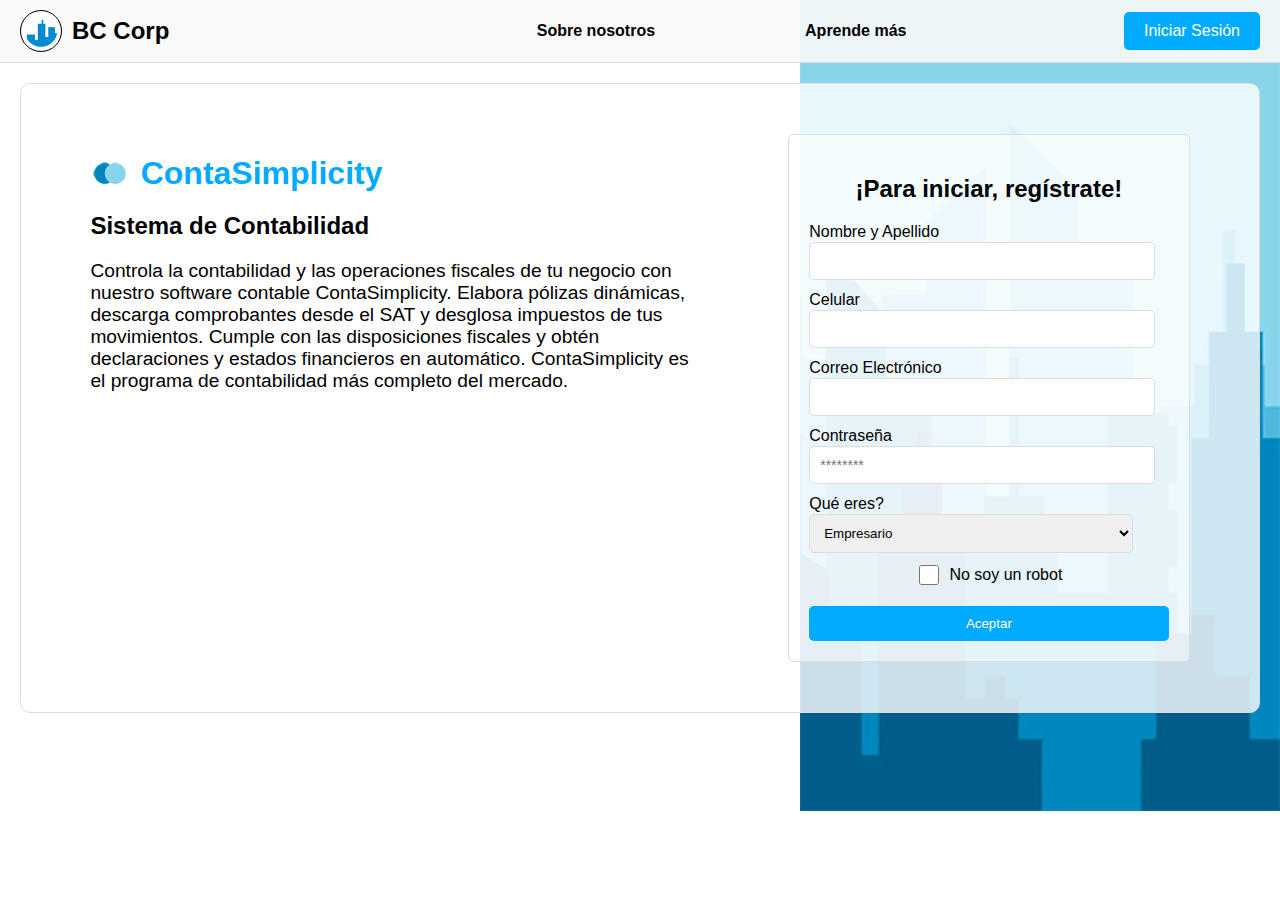
<file: index.html>
<!DOCTYPE html>
<html lang="es">
<head>
    <meta charset="UTF-8">
    <meta name="viewport" content="width=device-width, initial-scale=1.0">
    <meta name="copyright" content="BC Corp. Todos los los derechos reservados."> 
    <title>BC Corp</title>
    <link rel="stylesheet" href="css/register.css">
    <link rel="icon" href="assets/imagenes/favicon.png" type="image/png"> 
</head>
<body>
    <header>
        <div class="logo">
            <img src="assets/imagenes/logo.png" alt="BC Corp Logo">
            <h3>BC Corp</h3>
        </div>
        <nav>
            <ul>

                <li><a href="pages/soluciones.html">Sobre nosotros</a></li>
                <li><a href="pages/aprender.html">Aprende más</a></li>
            </ul>
        </nav>
        <div class="login">
            <li><a href="pages/login.html" class="button">Iniciar Sesión</a></li>
        </div>
    </header>
    <main>
        <section class="content">
            <div class="favicon">
                <img src="assets/imagenes/favicon.png" alt="favicon">
                <h1>ContaSimplicity</h1>
            </div>
            <br>
            <h2>Sistema de Contabilidad</h2>
            <p>
                Controla la contabilidad y las operaciones fiscales de tu negocio con nuestro software contable ContaSimplicity. 
                Elabora pólizas dinámicas, descarga comprobantes desde el SAT y desglosa impuestos de tus movimientos. 
                Cumple con las disposiciones fiscales y obtén declaraciones y estados financieros en automático. 
                ContaSimplicity es el programa de contabilidad más completo del mercado.
            </p>

        </section>
        <section class="seccion">
            <form id="formulario">
                <h2>¡Para iniciar, regístrate!</h2>
                <label for="nombre">Nombre y Apellido</label>
                <input type="text" id="nombre" name="nombre" required>
                <label for="celular">Celular</label>
                <input type="text" id="celular" name="celular" required>
                <label for="email">Correo Electrónico</label>
                <input type="email" id="email" name="email">
                <label for="contrasena">Contraseña</label>
                <input type="password" id="password" name="password" placeholder="********">
                <label for="tipo">Qué eres?</label>
                <select id="tipo" name="tipo">
                    <option value="empresario">Empresario</option>
                    <option value="contador">Contador</option>
                    <option value="estudiante">Estudiante</option>
                </select>
                <div class="recaptcha">
                    <input type="checkbox" id="recaptcha" name="recaptcha" value="on" required>
                    <label for="recaptcha">No soy un robot</label>
                </div>
                <button type="submit">Aceptar</button>
            </form>
        </section>
    </main>
</body>
<script src="js/register.js"></script>
</html>
</file>
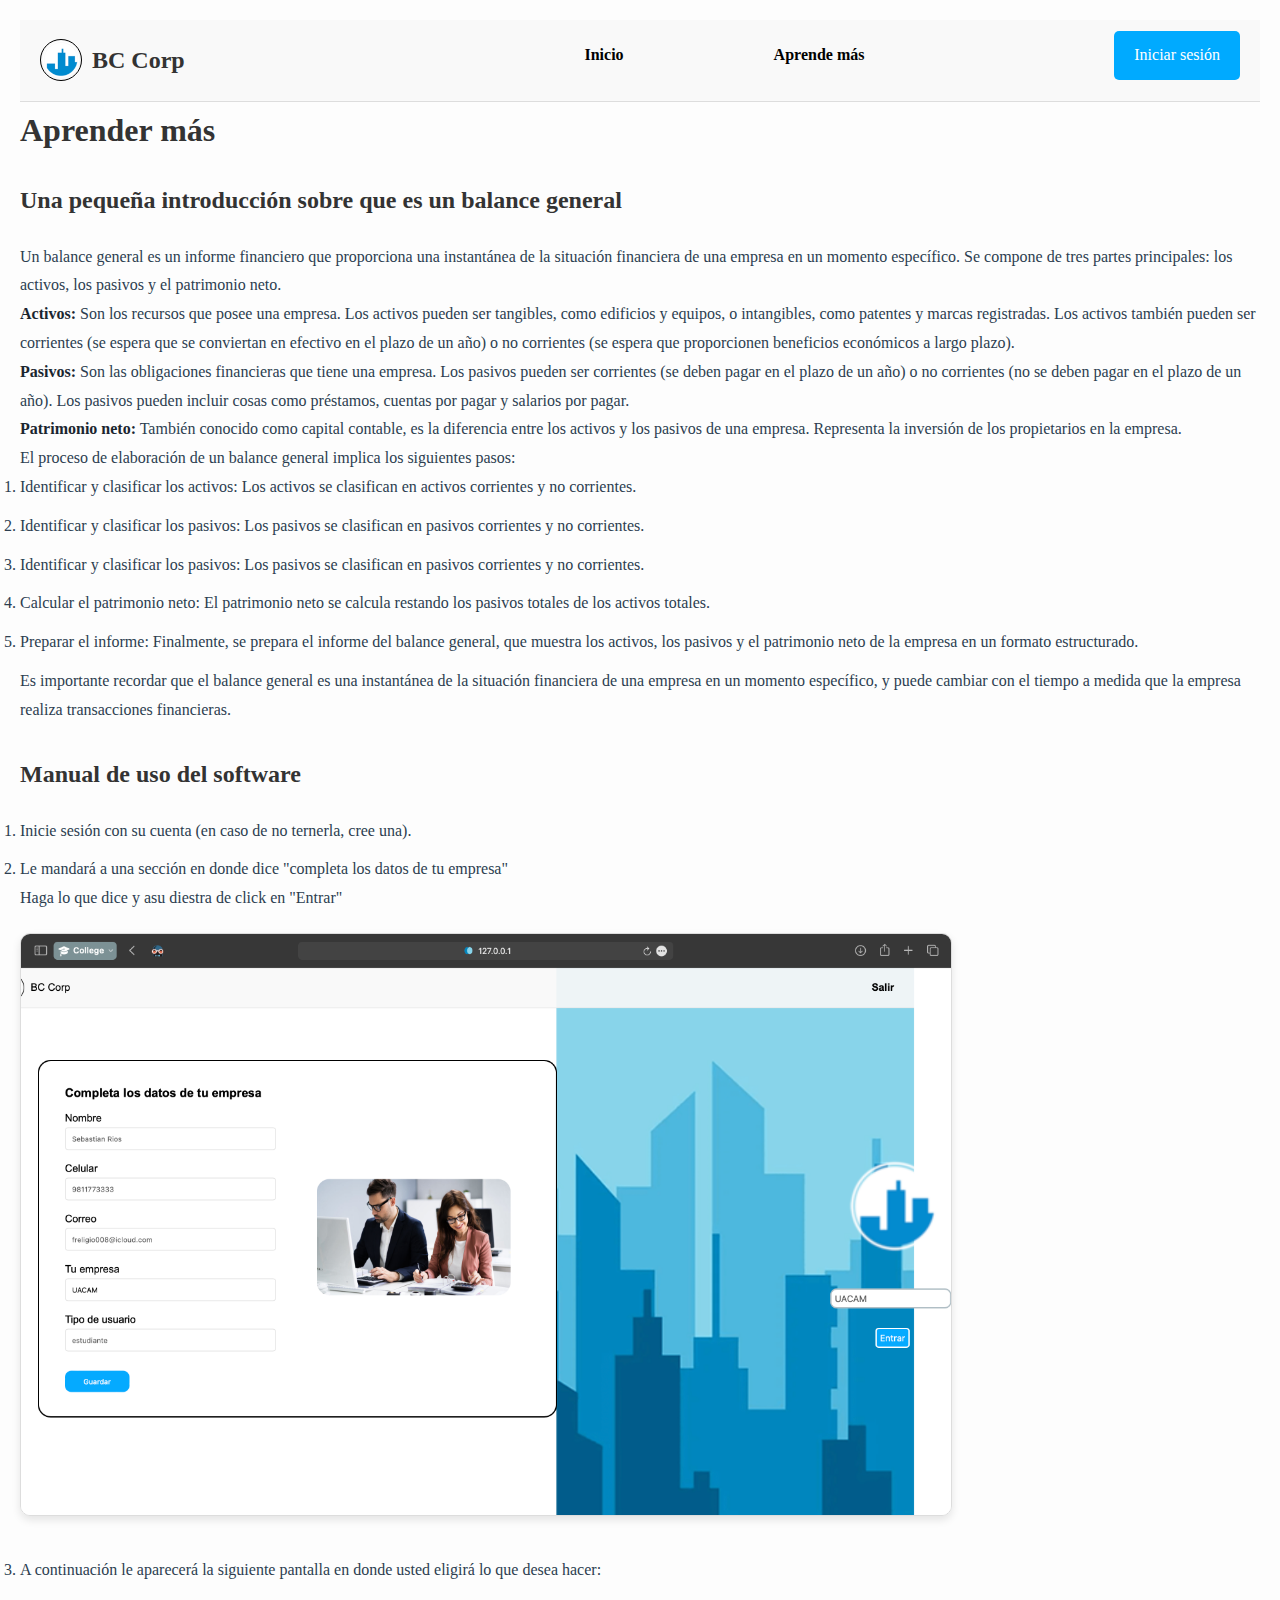
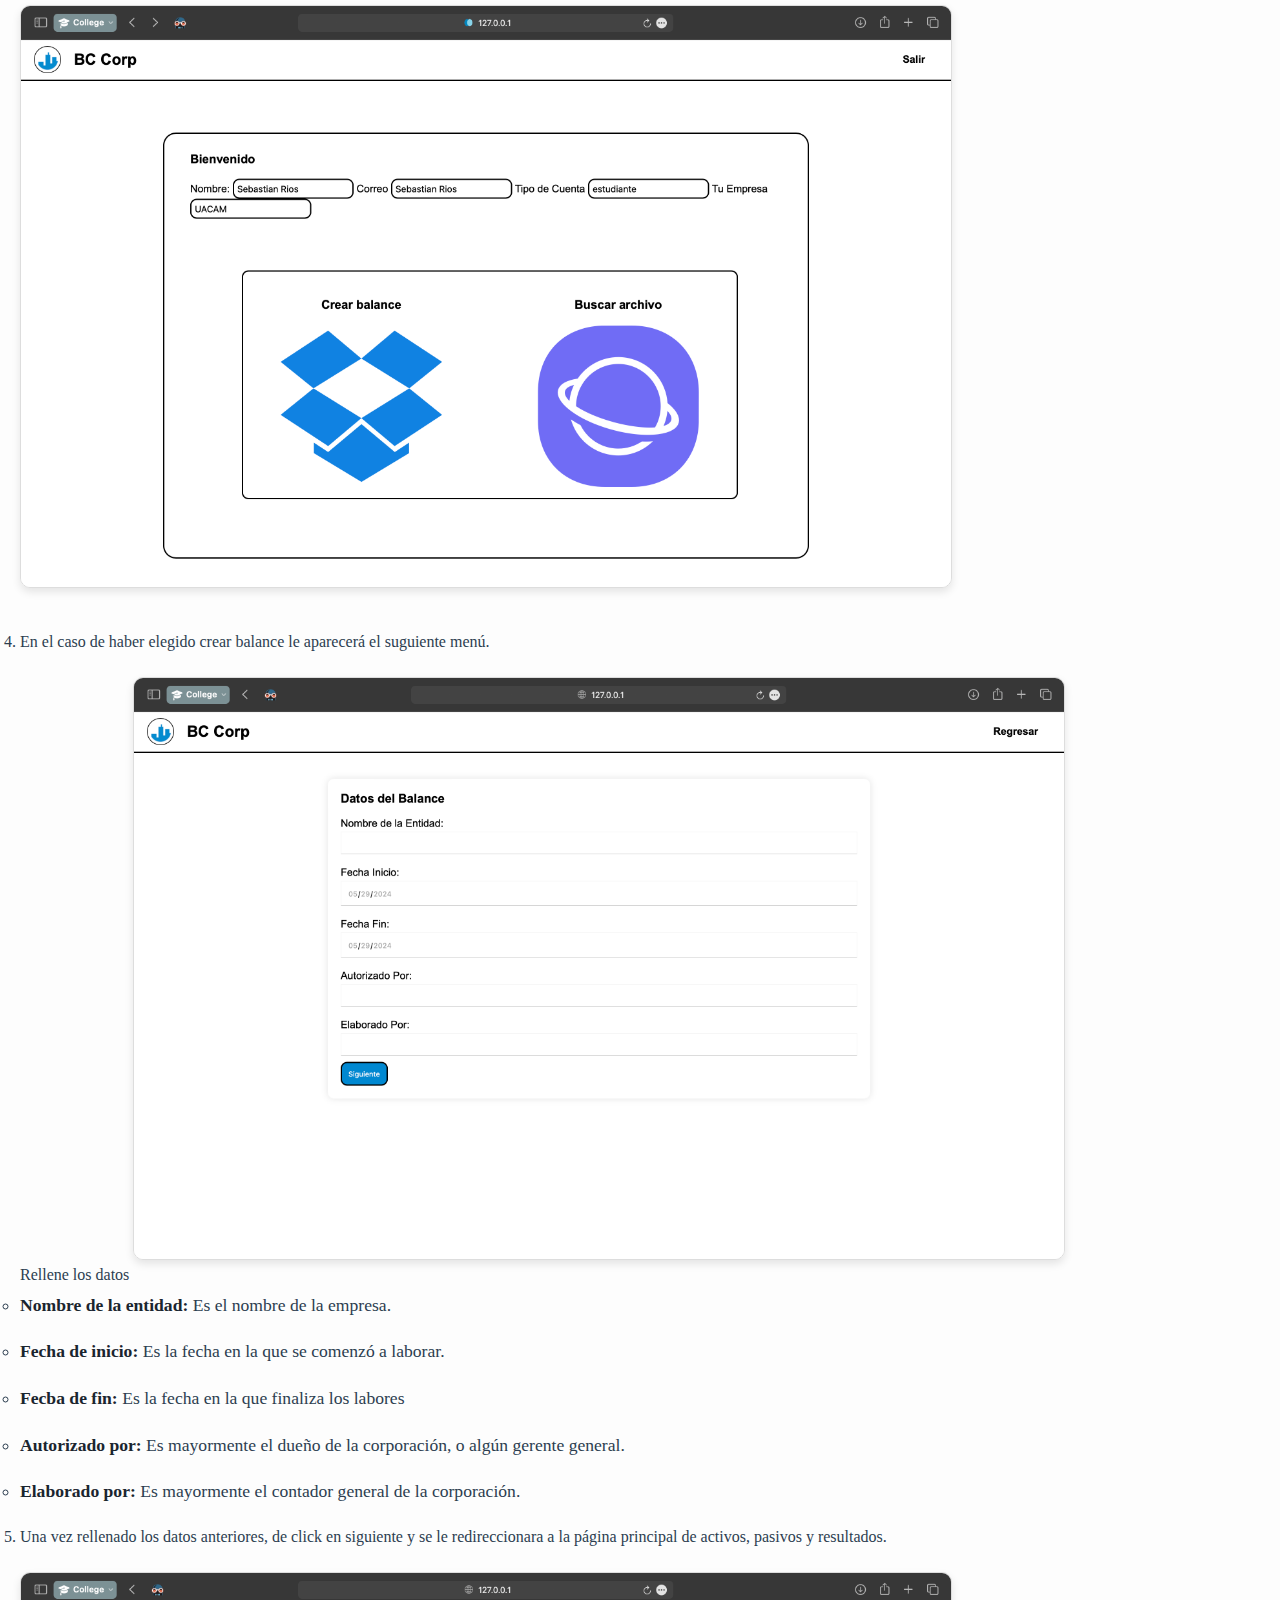
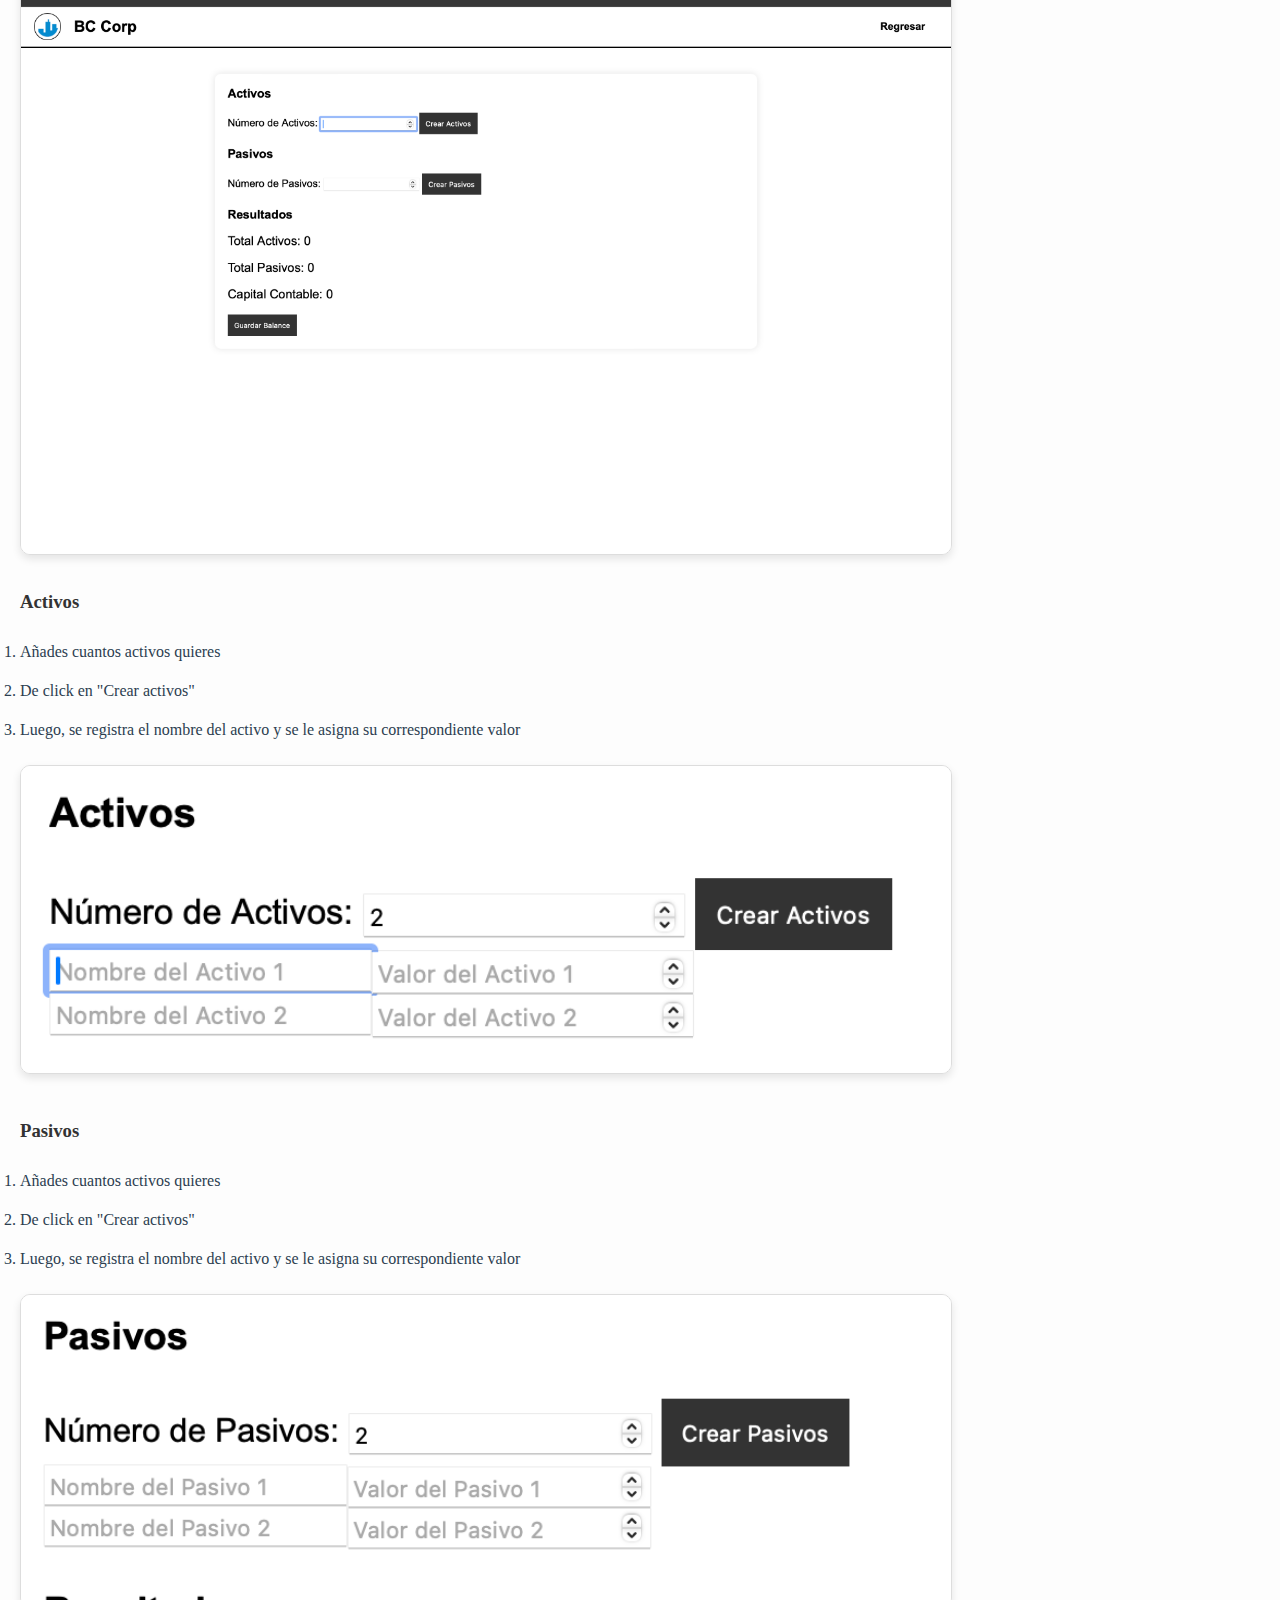
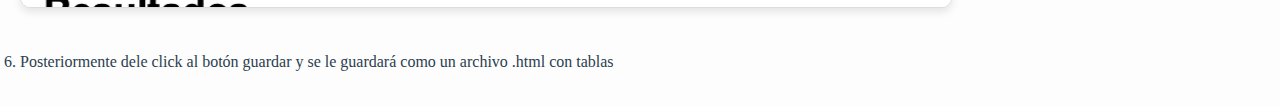
<file: pages/aprender.html>
<!DOCTYPE html>
<html lang="en">
<head>
    <meta charset="UTF-8">
    <meta name="viewport" content="width=device-width, initial-scale=1.0">
    <title>Aprender más</title>
    <link rel="stylesheet" href="../css/aprender.css">
</head>
<body>
    <header>
        <div class="logo">
            <img src="../assets/imagenes/logo.png" alt="BC Corp Logo">
            <h3>BC Corp</h3>
        </div>
        <nav>
            <ul>
                <!--<li><a href="pages/información.html">Información</a></li>-->
                <li><a href="../index.html">Inicio</a></li>
                <li><a href="aprender.html">Aprende más</a></li>
            </ul>
        </nav>
        <div class="login">
            <li style="list-style: none;"><a href="login.html" class="button">Iniciar sesión </a></li>
        </div>
    </header>
    <h1>Aprender más</h1>
    <h2>Una pequeña introducción sobre que es un balance general</h2>
    <p>
        Un balance general es un informe financiero que proporciona una instantánea de la situación financiera de una empresa en un momento específico. Se compone de tres partes principales: los activos, los pasivos y el patrimonio neto.
        <br>
        <b>Activos:</b> Son los recursos que posee una empresa. Los activos pueden ser tangibles, como edificios y equipos, o intangibles, como patentes y marcas registradas. Los activos también pueden ser corrientes (se espera que se conviertan en efectivo en el plazo de un año) o no corrientes (se espera que proporcionen beneficios económicos a largo plazo).
        <br>
        <b>Pasivos:</b> Son las obligaciones financieras que tiene una empresa. Los pasivos pueden ser corrientes (se deben pagar en el plazo de un año) o no corrientes (no se deben pagar en el plazo de un año). Los pasivos pueden incluir cosas como préstamos, cuentas por pagar y salarios por pagar.
        <br>
        <b>Patrimonio neto:</b> También conocido como capital contable, es la diferencia entre los activos y los pasivos de una empresa. Representa la inversión de los propietarios en la empresa.
        <br>
        El proceso de elaboración de un balance general implica los siguientes pasos:
        <ol>
            <li>Identificar y clasificar los activos: Los activos se clasifican en activos corrientes y no corrientes.</li>
            <li>Identificar y clasificar los pasivos: Los pasivos se clasifican en pasivos corrientes y no corrientes.</li>
            <li>Identificar y clasificar los pasivos: Los pasivos se clasifican en pasivos corrientes y no corrientes.</li>
            <li>Calcular el patrimonio neto: El patrimonio neto se calcula restando los pasivos totales de los activos totales.</li>
            <li>Preparar el informe: Finalmente, se prepara el informe del balance general, que muestra los activos, los pasivos y el patrimonio neto de la empresa en un formato estructurado.</li>
        </ol>
        Es importante recordar que el balance general es una instantánea de la situación financiera de una empresa en un momento específico, y puede cambiar con el tiempo a medida que la empresa realiza transacciones financieras.
    </p>
    <p>
        <br>
        <h2>Manual de uso del software</h2>
        <ol>
            <li>Inicie sesión con su cuenta (en caso de no ternerla, cree una).</li>
            <li>
                Le mandará a una sección en donde dice "completa los datos de tu empresa"
                <br>
                Haga lo que dice y asu diestra de click en "Entrar"
                <br>
                <img src="../assets/imagenes/Screenshot 2024-05-29 at 1.07.03 PM.png" alt="Sección: Complete los datos de su empresa"  class="pasos_a_seguir">
            </li>
            <li>
                A continuación le aparecerá la siguiente pantalla en donde usted eligirá lo que desea hacer:
                <img src="../assets/imagenes/Screenshot 2024-05-29 at 1.14.27 PM.png" alt="Sección: ¿Qué desea hacer?" class="pasos_a_seguir">
            </li>
            <li>
                En el caso de haber elegido crear balance le aparecerá el suguiente menú.
                <br>
                Rellene los datos
                <img src="../assets/imagenes/Screenshot 2024-05-29 at 1.18.24 PM.png" alt="Sección: Crear balance" class="pasos_a_seguir">
                <ul>
                    <li class="crear_balance"><b>Nombre de la entidad: </b>Es el nombre de la empresa.</li>
                    <li class="crear_balance"><b>Fecha de inicio: </b>Es la fecha en la que se comenzó a laborar.</li>
                    <li class="crear_balance"><b>Fecba de fin: </b>Es la fecha en la que finaliza los labores</li>
                    <li class="crear_balance"><b>Autorizado por: </b>Es mayormente el dueño de la corporación, o algún gerente general. </li>
                    <li class="crear_balance"><b>Elaborado por: </b>Es mayormente el contador general de la corporación.</li>
                </ul>
            </li>
            <li>
                Una vez rellenado los datos anteriores, de click en siguiente y se le redireccionara a la página principal de activos, pasivos y resultados.
                <img src="../assets/imagenes/Screenshot 2024-05-29 at 1.32.03 PM.png" alt=""
                class="pasos_a_seguir">
                <h3>Activos</h3>
                <ol>
                    <li>Añades cuantos activos quieres</li>
                    <li >De click en "Crear activos"</li>
                    <li>
                        Luego, se registra el nombre del activo y se le asigna su correspondiente valor
                        <img src="../assets/imagenes/Screenshot 2024-05-29 at 1.41.11 PM.png" alt="" class="pasos_a_seguir">
                    </li>
                </ol>
                <ol>
                    <h3>Pasivos</h3>
                    <li>Añades cuantos activos quieres</li>
                    <li >De click en "Crear activos"</li>
                    <li>
                        Luego, se registra el nombre del activo y se le asigna su correspondiente valor
                        <img src="../assets/imagenes/Screenshot 2024-05-29 at 1.41.24 PM.png" alt="" class="pasos_a_seguir">
                    </li>
                </ol>
            </li>
            <li>Posteriormente dele click al botón guardar y se le guardará como un archivo .html con tablas</li>
        </ol>
    </p>


</body>
</html>
</file>
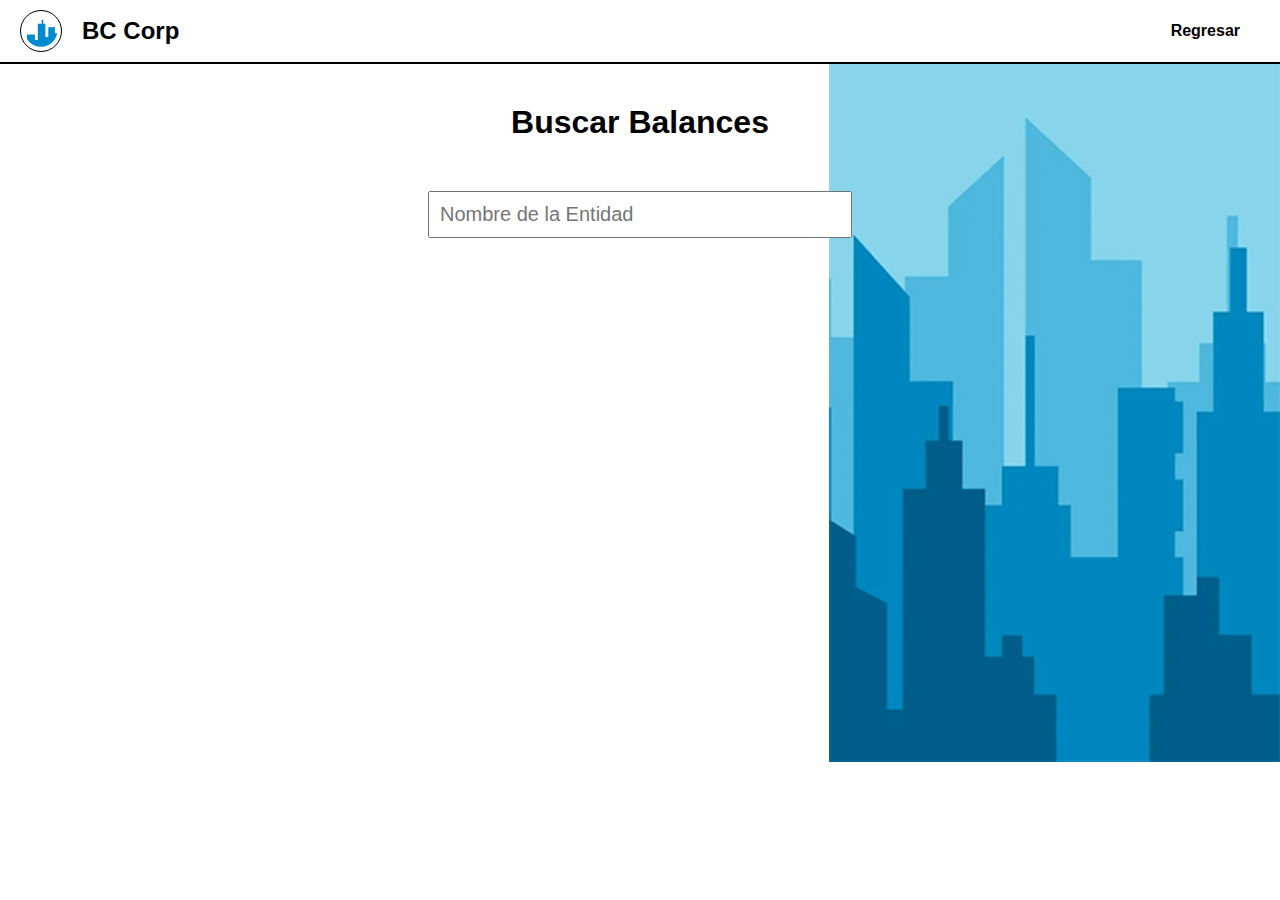
<file: pages/buscador.html>
<!DOCTYPE html>
<html lang="es">
<head>
    <meta charset="UTF-8">
    <meta name="viewport" content="width=device-width, initial-scale=1.0">
    <title>Buscador</title>
    <link rel="stylesheet" href="../css/buscador.css">
</head>
<body>
    <header>
        <div class="logo">
            <img src="../assets/imagenes/logo.png" alt="BC Corp">
            <span class="company-name">BC Corp</span>
        </div>
        <nav>
            <ul>
                <li><a href="../pages/menu.html">Regresar</a></li>
            </ul>
        </nav>
    </header>
    <h1 class="p p40 center mb10">Buscar Balances</h1>
    <div class="search-box">
        <input type="text" id="buscador" placeholder="Nombre de la Entidad">
    </div>
    <div class="resultados">
        <!-- Aquí se mostrarán los resultados de búsqueda -->
    </div>
    <button type="button" id="abrirBalance" style="display:none;">Abrir Balance</button>
    <script src="../js/buscador.js"></script>
</body>
</html>
</file>
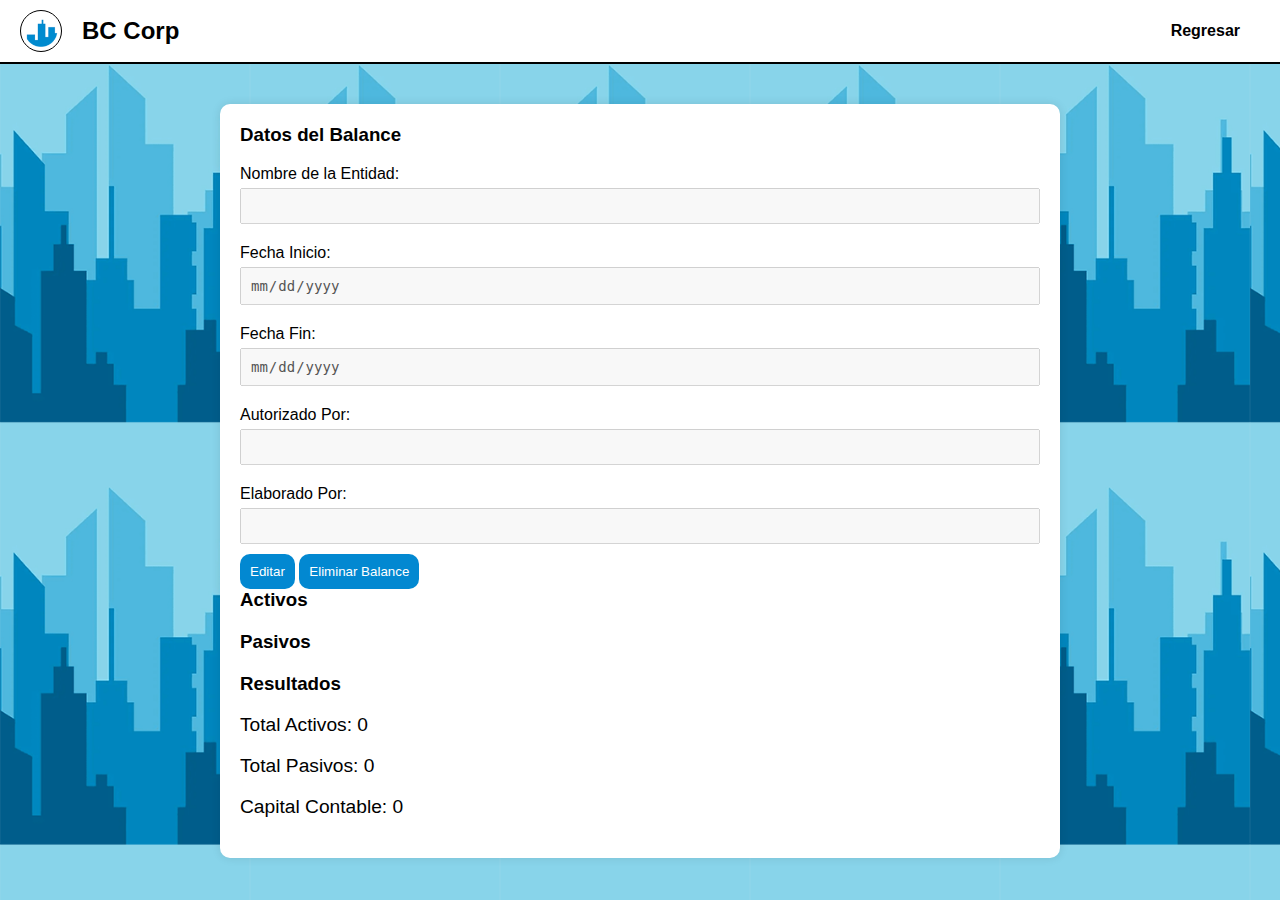
<file: pages/editor.html>
<!DOCTYPE html>
<html lang="es">
<head>
    <meta charset="UTF-8">
    <meta name="viewport" content="width=device-width, initial-scale=1.0">
    <title>Editar Balance</title>
    <link rel="stylesheet" href="../css/balances.css">
</head>
<body>
    <header>
        <div class="logo">
            <img src="../assets/imagenes/logo.png" alt="BC Corp">
            <span class="company-name">BC Corp</span>
        </div>
        <nav>
            <ul>
                <li><a href="../pages/menu.html">Regresar</a></li>
            </ul>
        </nav>
    </header>
    <div class="contenedor">
        <div id="datosIniciales">
            <h3>Datos del Balance</h3>
            <form id="datosBalance">
                <label for="entidad">Nombre de la Entidad:</label>
                <input type="text" id="entidad" disabled>
                <label for="fechaInicio">Fecha Inicio:</label>
                <input type="date" id="fechaInicio" disabled>
                <label for="fechaFin">Fecha Fin:</label>
                <input type="date" id="fechaFin" disabled>
                <label for="autorizadoPor">Autorizado Por:</label>
                <input type="text" id="autorizadoPor" disabled>
                <label for="elaboradoPor">Elaborado Por:</label>
                <input type="text" id="elaboradoPor" disabled>
                <button type="button" id="editar">Editar</button>
                <button type="button" id="guardarCambios" style="display:none;">Guardar Cambios</button>
                <button type="button" id="eliminarBalance">Eliminar Balance</button>
            </form>
        </div>
        <div id="divisiones">
            <div id="activos">
                <h3>Activos</h3>
                <div id="listaActivos"></div>
            </div>
            <div id="pasivos">
                <h3>Pasivos</h3>
                <div id="listaPasivos"></div>
            </div>
            <div id="resultados">
                <h3>Resultados</h3>
                <p>Total Activos: <span id="totalActivos">0</span></p>
                <p>Total Pasivos: <span id="totalPasivos">0</span></p>
                <p>Capital Contable: <span id="capitalContable">0</span></p>
            </div>
        </div>
    </div>
    
    <script src="../js/editor.js"></script>
</body>
</html>
</file>
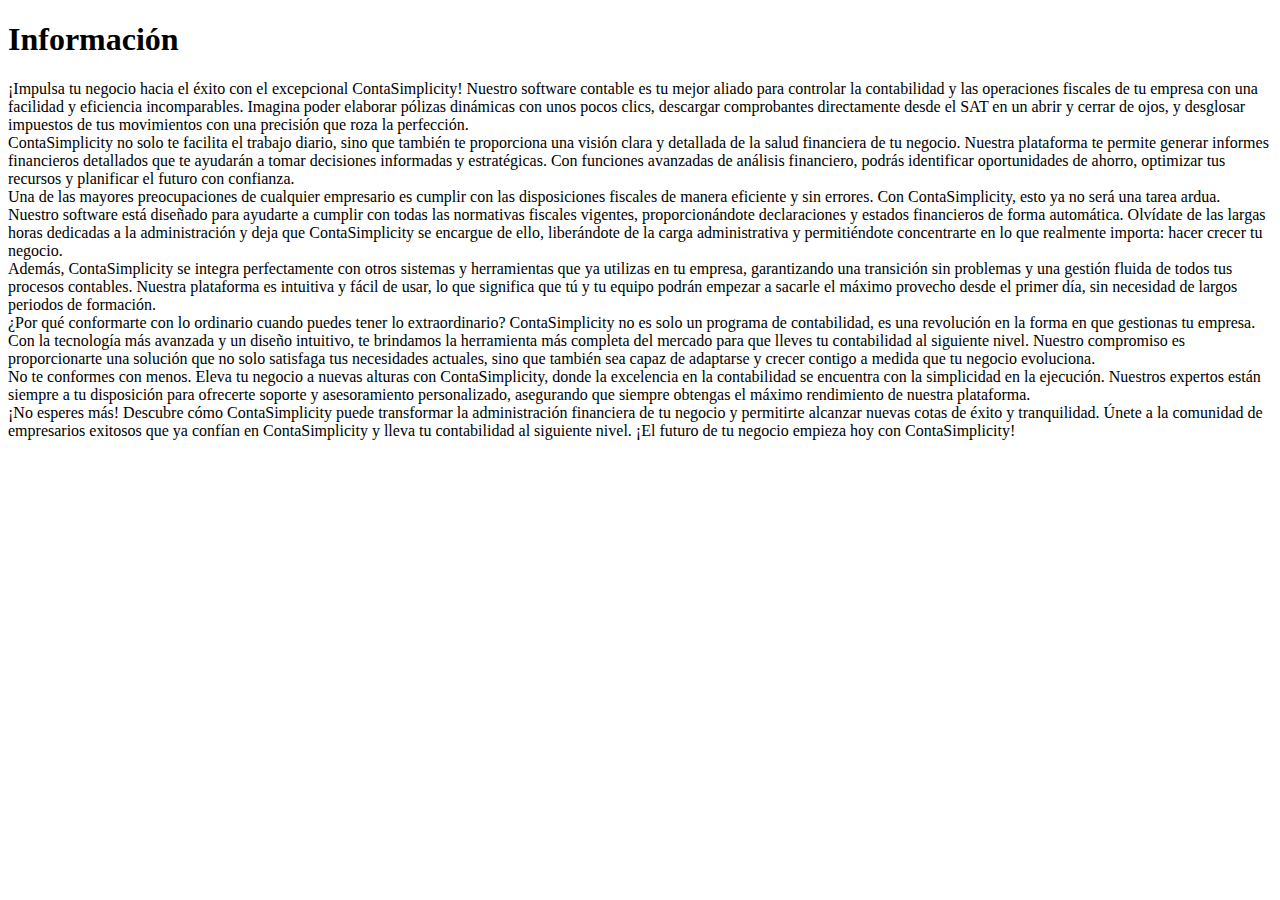
<file: pages/información.html>
<!DOCTYPE html>
<html lang="en">
<head>
    <meta charset="UTF-8">
    <meta name="viewport" content="width=device-width, initial-scale=1.0">
    <title>Información</title>
</head>
<body>
    <h1>Información</h1>
    <p>
        ¡Impulsa tu negocio hacia el éxito con el excepcional ContaSimplicity! Nuestro software contable es tu mejor aliado para controlar la contabilidad y las operaciones fiscales de tu empresa con una facilidad y eficiencia incomparables. Imagina poder elaborar pólizas dinámicas con unos pocos clics, descargar comprobantes directamente desde el SAT en un abrir y cerrar de ojos, y desglosar impuestos de tus movimientos con una precisión que roza la perfección.
        <br>
        ContaSimplicity no solo te facilita el trabajo diario, sino que también te proporciona una visión clara y detallada de la salud financiera de tu negocio. Nuestra plataforma te permite generar informes financieros detallados que te ayudarán a tomar decisiones informadas y estratégicas. Con funciones avanzadas de análisis financiero, podrás identificar oportunidades de ahorro, optimizar tus recursos y planificar el futuro con confianza.
        <br>
        Una de las mayores preocupaciones de cualquier empresario es cumplir con las disposiciones fiscales de manera eficiente y sin errores. Con ContaSimplicity, esto ya no será una tarea ardua. Nuestro software está diseñado para ayudarte a cumplir con todas las normativas fiscales vigentes, proporcionándote declaraciones y estados financieros de forma automática. Olvídate de las largas horas dedicadas a la administración y deja que ContaSimplicity se encargue de ello, liberándote de la carga administrativa y permitiéndote concentrarte en lo que realmente importa: hacer crecer tu negocio.
        <br>
        Además, ContaSimplicity se integra perfectamente con otros sistemas y herramientas que ya utilizas en tu empresa, garantizando una transición sin problemas y una gestión fluida de todos tus procesos contables. Nuestra plataforma es intuitiva y fácil de usar, lo que significa que tú y tu equipo podrán empezar a sacarle el máximo provecho desde el primer día, sin necesidad de largos periodos de formación.
        <br>
        ¿Por qué conformarte con lo ordinario cuando puedes tener lo extraordinario? ContaSimplicity no es solo un programa de contabilidad, es una revolución en la forma en que gestionas tu empresa. Con la tecnología más avanzada y un diseño intuitivo, te brindamos la herramienta más completa del mercado para que lleves tu contabilidad al siguiente nivel. Nuestro compromiso es proporcionarte una solución que no solo satisfaga tus necesidades actuales, sino que también sea capaz de adaptarse y crecer contigo a medida que tu negocio evoluciona.
        <br>
        No te conformes con menos. Eleva tu negocio a nuevas alturas con ContaSimplicity, donde la excelencia en la contabilidad se encuentra con la simplicidad en la ejecución. Nuestros expertos están siempre a tu disposición para ofrecerte soporte y asesoramiento personalizado, asegurando que siempre obtengas el máximo rendimiento de nuestra plataforma.
        <br>
        ¡No esperes más! Descubre cómo ContaSimplicity puede transformar la administración financiera de tu negocio y permitirte alcanzar nuevas cotas de éxito y tranquilidad. Únete a la comunidad de empresarios exitosos que ya confían en ContaSimplicity y lleva tu contabilidad al siguiente nivel. ¡El futuro de tu negocio empieza hoy con ContaSimplicity!
    </p>
</body>
</html>
</file>
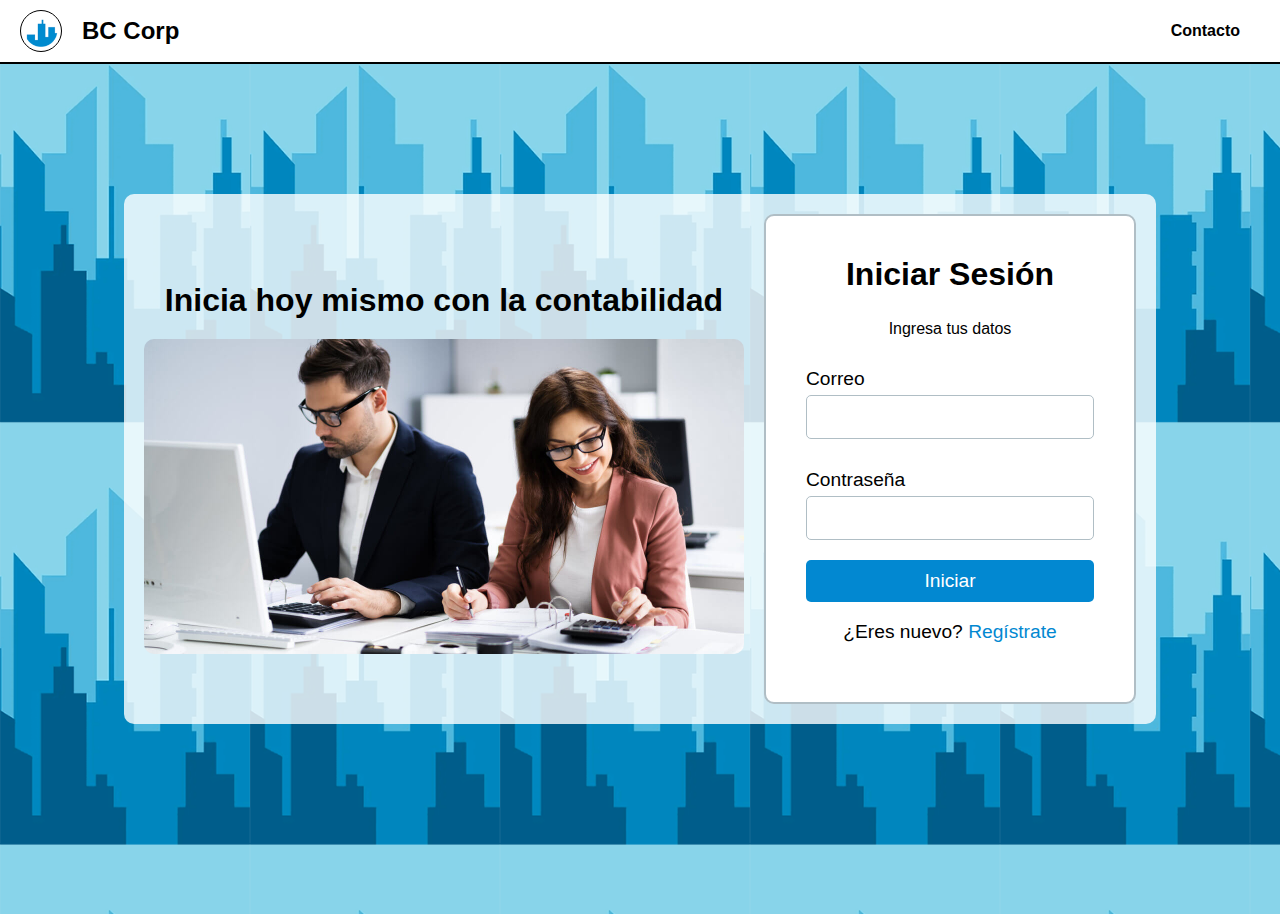
<file: pages/login.html>
<!DOCTYPE html>
<html lang="es">
<head>
    <meta charset="UTF-8">
    <meta name="viewport" content="width=device-width, initial-scale=1.0">
    <title>BC Corp</title>
    <link rel="stylesheet" href="../css/login.css">
</head>
<body>
    <header>
        <div class="logo">
            <img src="../assets/imagenes/logo.png" alt="BC Corp">
            <span class="company-name">BC Corp</span>
        </div>
        <nav>
            <ul>
                <li><a href="#">Contacto</a></li>
            </ul>
        </nav>
    </header>
    <main>
        <div class="content-panel">
            <div class="left-section">
                <h1>Inicia hoy mismo con la contabilidad</h1>
                <div class="image-container">
                    <img src="../assets/imagenes/Contador.jpg" alt="Contabilidad">
                </div>
            </div>
            <div class="login">
                <h2>Iniciar Sesión</h2>
                <p class="subheader">Ingresa tus datos</p>
                <form id="login-form">
                    <label for="email">Correo</label>
                    <input type="email" id="email" name="email" required>
                    <label for="password">Contraseña</label>
                    <input type="password" id="password" name="password" required>
                    <button type="submit">Iniciar</button>
                    <p>¿Eres nuevo? <a href="../index.html">Regístrate</a></p>
                </form>
            </div>
        </div>
    </main>
</body>
<script src="../js/login.js"></script>
</html>
</file>
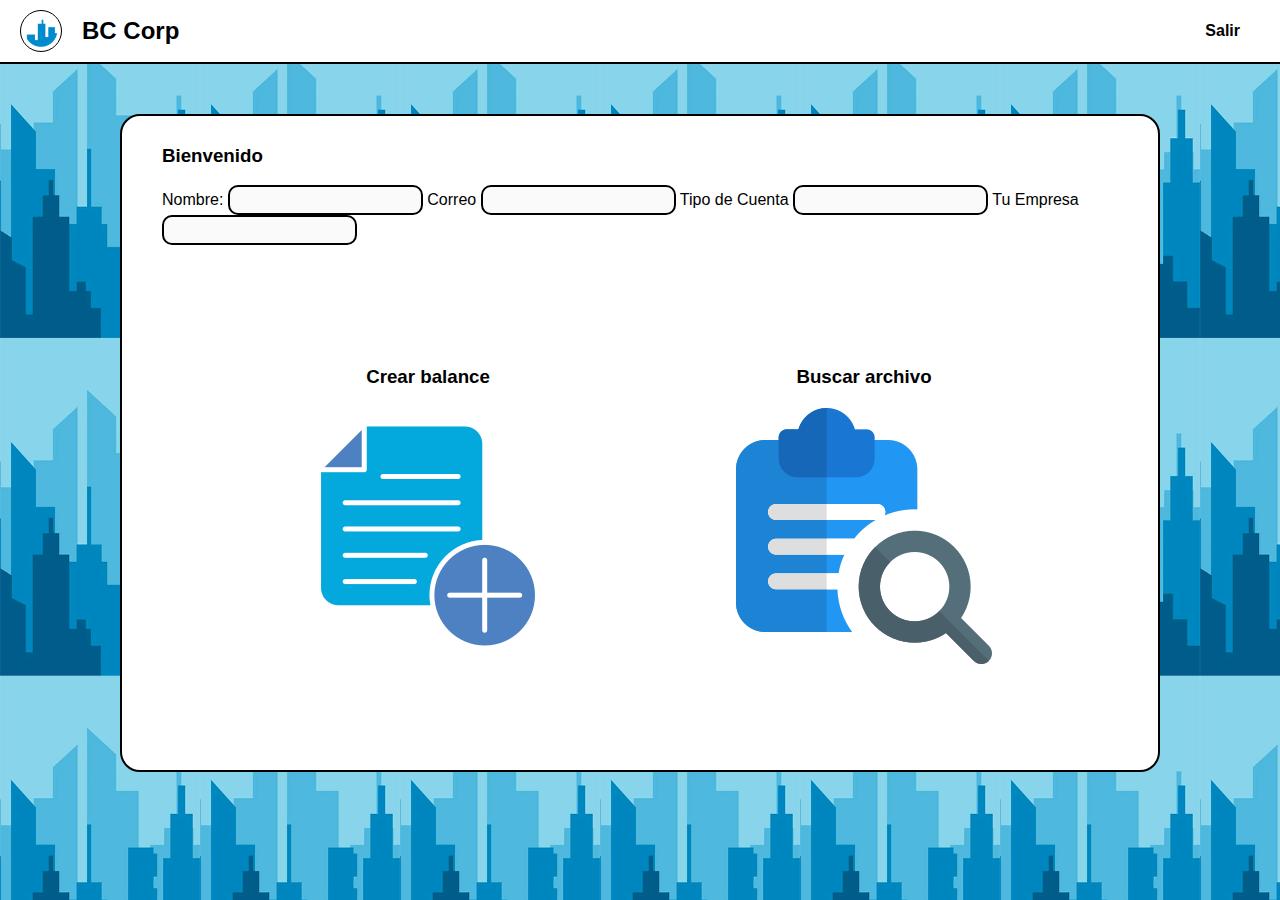
<file: pages/menu.html>
<!DOCTYPE html>
<html lang="en">

<head>
    <meta charset="UTF-8">
    <meta name="viewport" content="width=device-width, initial-scale=1.0">
    <title>Menu</title>
    <link rel="icon" href="../assets/imagenes/favicon.png" type="image/png">
    <link rel="stylesheet" href="../css/menu.css">
</head>

<body>
    <header>
        <div class="logo">
            <img src="../assets/imagenes/logo.png" alt="BC Corp">
            <span class="company-name">BC Corp</span>
        </div>
        <nav>
            <ul>
                <li><a href="../pages/login.html">Salir</a></li>
            </ul>
        </nav>
    </header>

    <div class="contenedor">
        <div class="tuInfo">
            <h3>Bienvenido</h3>
            <form id="tusDatos">
                <label for="nombre">Nombre:</label>
                <input type="text" name="nombre" id="nombre" disabled>
                <label for="email">Correo</label>
                <input type="text" name="email" id="email" disabled>
                <label for="tipo">Tipo de Cuenta</label>
                <input type="text" name="tipo" id="tipo" disabled>
                <label for="tuEmpresa">Tu Empresa</label>
                <input type="text" name="tuEmpresa" id="tuEmpresa" disabled>
            </form>
        </div>
        <div class="menu">
            <div class="crear">
                <h3>Crear balance</h3>
                <button onclick="location.href='balances.html'">
                    <?xml version="1.0" encoding="UTF-8" standalone="no"?>
                        <img src="../assets/imagenes/creardoc.png" alt="Crear Documento">
                        <title>Crear Balance</title>
                        <defs>
                        </defs>
                        <g id="Icons" stroke="none" stroke-width="1" fill="none" fill-rule="evenodd">
                            <g id="Color-" transform="translate(-800.000000, -363.000000)" fill="#0F82E2">
                                <path
                                    d="M824,389.033255 L814.1195,397.34573 L800,388.053538 L809.7635,380.17347 L823.999971,389.033238 L838.2362,380.172109 L847.9997,388.05369 L833.8802,397.345881 L823.9997,389.033406 Z M814.1198,363 L800.0003,372.292191 L809.7638,380.17226 L824.0003,371.312475 L814.1198,363 Z M824.02895,390.821692 L814.11995,399.109976 L809.87945,396.318993 L809.87945,399.447132 L824.02895,408 L838.17845,399.447132 L838.17845,396.318993 L833.93795,399.109976 L824.02895,390.821692 Z M848,372.292343 L833.8805,363.000151 L824,371.312626 L838.2365,380.172411 L848,372.292343 Z"
                                    id="Dropbox">
                                </path>
                            </g>
                        </g>
                    </svg>
                </button>
            </div>
            <div class="buscar">
                <h3>Buscar archivo</h3>
                <button onclick="location.href='buscador.html'">
                    <?xml version="1.0" encoding="utf-8"?><!-- Uploaded to: SVG Repo, www.svgrepo.com, Generator: SVG Repo Mixer Tools -->
                    <img src="../assets/imagenes/buscar.png" alt="Buscar">
                        <title>Buscar Balance</title>
                        <path fill="#706cf5"
                            d="M8805 0c3743 0 6287 2543 6287 6286l-5 2827c-125 3590-2633 6006-6282 6006H6310c-3742 1-6285-2469-6285-6209V6200C25 2572 2420 148 5980 7l2825-7z" />
                        <path fill="#ffffff"
                            d="M9742 10867a3960 3960 0 01-5732-1540 9068 9068 0 01-898-538 4612 4612 0 004446 3380c1260 0 2400-510 3233-1330-325 30-677 34-1050 20zM3680 8382a7270 7270 0 01-722-500c-794-632-1202-1290-1050-1850s835-920 1834-1062a4613 4613 0 018418 2288c793 630 1200 1290 1048 1850-153 560-840 922-1850 1063-270 40-564 60-877 70-1020 20-2240-140-3516-484-1278-350-2413-834-3285-1370zm7313 1156a3943 3943 0 00528-1954v-24a3963 3963 0 00-7926-4c825 553 2073 1098 3516 1490 1490 406 2882 566 3882 492zm792-132c397-117 653-300 722-552 70-255-64-550-358-857l-6 60c-50 476-175 930-358 1350zM3367 5633l34-70c-470 114-770 310-843 583-74 272 80 587 415 916a4590 4590 0 01394-1430z" />
                    </svg>
                </button>
            </div>
        </div>
    </div>
</body>

<script src="../js/menu.js"></script>

</html>
</file>
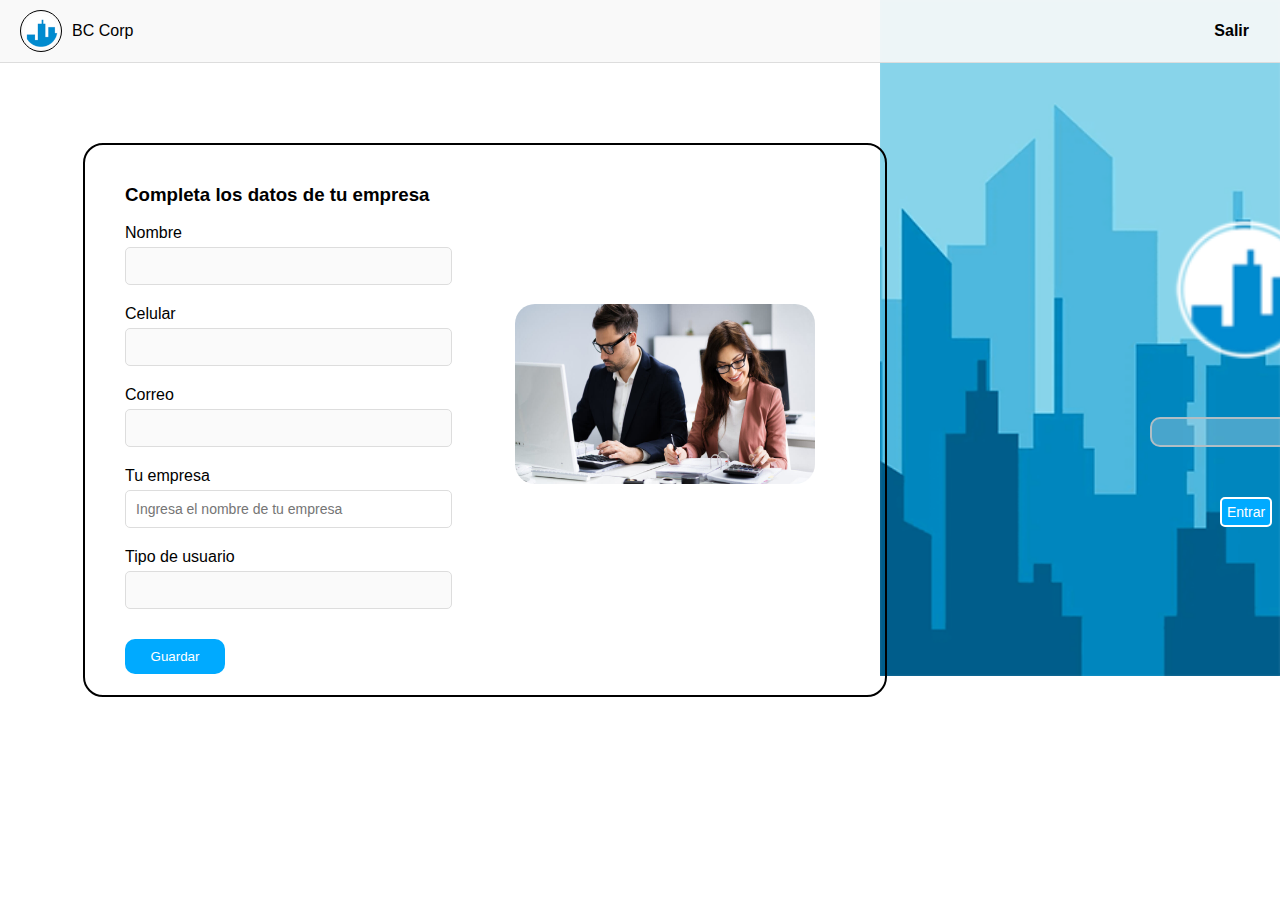
<file: pages/tusDatos.html>
<!DOCTYPE html>
<html lang="en">
<head>
    <meta charset="UTF-8">
    <meta name="viewport" content="width=device-width, initial-scale=1.0">
    <title>Tus datos</title>
    <link rel="icon" href="../assets/imagenes/favicon.png" type="image/png"> 
    <link rel="stylesheet" href="../css/tusDatos.css">
</head>
<body>
    <header>
        <div class="logo">
            <img src="../assets/imagenes/logo.png" alt="BC Corp">
            <span class="company-name">BC Corp</span>
        </div>
        <nav>
            <ul>
                <li><a href="../pages/login.html">Salir</a></li>
            </ul>
        </nav>
    </header>

    <div class="contenedor">
        <div class="tuInfo">
            <h3>Completa los datos de tu empresa</h3>

            <form id="tusDatos">
                <input type="hidden" id="id" name="id">
                <label for="nombre">Nombre</label>
                <input type="text" id="nombre" name="nombre" disabled>

                <label for="celular">Celular</label>
                <input type="text" id="celular" name="celular" disabled>

                <label for="email">Correo</label>
                <input type="email" id="email" name="email" disabled>

                <label for="tuEmpresa">Tu empresa</label>
                <input type="text" id="tuEmpresa" name="tuEmpresa" placeholder="Ingresa el nombre de tu empresa" >

                <label for="tipo">Tipo de usuario</label>
                <input type="text" id="tipo" name="tipo" disabled>

                <button type="submit" id="guardar">Guardar</button>
                <div class="image">
                    <img src="../assets/imagenes/Contador.jpg" alt="contador" id="image">
                </div>
            </form>
        </div>
    </div>
    <section>
        <img src="../assets/imagenes/logo.png" alt="">
        <input type="text" id="entidad" disabled>
        <button id="entrar">Entrar</button>
    </section>
</body>

<script src="../js/tusDatos.js"></script>

</html>
</file>
<file: css/register.css>
body {
    font-family: Arial, sans-serif;
    margin: 0;
    padding: 0;
    background: url('../assets/imagenes/city.png') no-repeat right top;
    background-size: 480px;
}

header {
    display: flex;
    justify-content: space-between;
    align-items: center;
    padding: 10px 20px;
    background-color: rgba(248, 248, 248, 0.9);
    border-bottom: 1px solid #ddd;
}

.logo {
    display: flex;
    align-items: center;
}

.logo img {
    height: 40px;
    border: 1px solid black;
    border-radius: 50%;
    margin-right: 10px;
}

.logo h3 {
    margin: 0;
    font-size: 1.5em;
}

.favicon {
    display: flex;
    align-items: center;
}
.favicon img {
    height: 30px;
    border-radius: 50%;
    margin-right: 10px;
}

nav ul {
    list-style: none;
    margin: 10px;
    padding: 1px;
    display: flex;
}

nav ul li {
    margin-left: 150px;
}

nav ul li a {
    text-decoration: none;
    color: black;
    font-weight: bold;
}

.login button {
    padding: 10px 20px;
    background-color: #00aaff;
    color: white;
    border: none;
    border-radius: 5px;
    cursor: pointer;
}

main {
    display: flex;
    justify-content: space-around;
    padding: 50px 20px;
    background-color: rgba(255, 255, 255, 0.8);
    border: 1px solid #ddd;
    border-radius: 10px;
    margin: 20px;
}

.content {
    width: 50%;
}

.content h1 {
    color: #00aaff;
}

.content h2 {
    margin-top: -20px;
    color: black;
}

.seccion {
    width: 30%;
    border: 1px solid #ddd;
    padding: 20px;
    border-radius: 5px;
    background-color: rgba(255, 255, 255, 0.5);
}

form h2 {
    margin-top: 5;
    text-align: center;
}

form label {
    display: block;
    margin-top: 10px;
}

form input, form select {
    width: 90%;
    padding: 10px;
    margin-top: 1px;
    margin-bottom: 1px;
    border: 1px solid #ddd;
    border-radius: 5px;
}
.recaptcha {
    display: flex;
    justify-content: center;
    align-items: center;
    margin-top: 10px;
    }

.recaptcha input[type="checkbox"] {
    width: 20px;
    height: 20px;
    margin-right: 10px;
}

.recaptcha label {
    margin: 0;
    font-size: 1em;
}

button[type="submit"] {
    width: 100%;
    padding: 10px;
    background-color: #00aaff;
    color: white;
    border: none;
    border-radius: 5px;
    cursor: pointer;
    margin-top: 20px;
}

button[type="submit"] {
    width: 100%;
    padding: 10px;
    background-color: #00aaff;
    color: white;
    border: none;
    border-radius: 5px;
    cursor: pointer;
    margin-top: 20px;
}

.button {
    display: inline-block;
    padding: 10px 20px;
    font-size: 16px;
    color: white;
    background-color: #00aaff;
    text-align: center;
    text-decoration: none;
    border-radius: 5px;
}
.button:hover {
    background-color: darkblue;
}

p {
    font-size: 1.2em;
}

input {
    font-size: 14px;
}

li {
    list-style: none;
}
</file>
<file: css/aprender.css>
body {
    font-family: Arial, sans-serif;
    margin: 0;
    padding: 0;
    background-size: 460px;
}

header {
    display: flex;
    justify-content: space-between;
    align-items: center;
    padding: 10px 20px;
    background-color: rgba(248, 248, 248, 0.9);
    border-bottom: 1px solid #ddd;
}

.logo {
    display: flex;
    align-items: center;
}

.logo img {
    height: 40px;
    border: 1px solid black;
    border-radius: 50%;
    margin-right: 10px;
}

.logo h3 {
    margin: 0;
    font-size: 1.5em;
}

.favicon {
    display: flex;
    align-items: center;
}
.favicon img {
    height: 30px;
    border-radius: 50%;
    margin-right: 10px;
}

nav ul {
    list-style: none;
    margin: 10px;
    padding: 1px;
    display: flex;
}

nav ul li {
    margin-left: 150px;
}

nav ul li a {
    text-decoration: none;
    color: black;
    font-weight: bold;
}

.login button {
    padding: 10px 20px;
    background-color: #00aaff;
    color: white;
    border: none;
    border-radius: 5px;
    cursor: pointer;
}



button[type="submit"] {
    width: 100%;
    padding: 10px;
    background-color: #00aaff;
    color: white;
    border: none;
    border-radius: 5px;
    cursor: pointer;
    margin-top: 20px;
}

button[type="submit"] {
    width: 100%;
    padding: 10px;
    background-color: #00aaff;
    color: white;
    border: none;
    border-radius: 5px;
    cursor: pointer;
    margin-top: 20px;
}

.button {
    display: inline-block;
    padding: 10px 20px;
    font-size: 16px;
    color: white;
    background-color: #00aaff;
    text-align: center;
    text-decoration: none;
    border-radius: 5px;
}
.button:hover {
    background-color: darkblue;
}
ul li.crear_balance {
    margin-bottom: 15px;
    font-size: 1.1em;
}

b {
    color: #1a252f;
    font-weight: 700;
}

img.pasos_a_seguir {
    width: 75%;
    height: auto;
    margin: 20px 0;
    border: 1px solid #ddd;
    box-shadow: 0 4px 8px rgba(0, 0, 0, 0.1);
    border-radius: 10px; /* Añade bordes redondeados a las imágenes */
}

body, h1, h2, h3, p, ol, li, ul {
    margin: 0;
    padding: 0;
    box-sizing: border-box;
}

body {
    font-family: 'Merriweather', serif;
    color: #2c3e50;
    background-color: #fdfdfd;
    line-height: 1.8;
    margin: auto;
    padding: 20px; /* Añade un poco de espacio alrededor del cuerpo de la página */
}

h1, h2, h3 {
    color: #333; /* Cambia el color de los encabezados a un gris oscuro */
    margin-bottom: 20px; /* Añade un poco de espacio debajo de los encabezados */
}
li {
    margin-bottom: 10px; /* Añade un  de espacio debajo de cada elemento de la lista */
    
}
</file>
<file: css/buscador.css>
body {
    font-family: Arial, sans-serif;
    margin: 0;
    padding: 0;
    background: url('../assets/imagenes/city.png') no-repeat right top;
    background-size: 451px;
}

header {
    display: flex;
    justify-content: space-between;
    align-items: center;
    padding: 10px 20px;
    background-color: #ffffff;
    border-bottom: 2px solid #000000;
}

.logo {
    display: flex;
    align-items: center;
}

.logo img {
    height: 40px;
    border: 1px solid black;
    border-radius: 50%;
    margin-right: 10px;
}

.logo .company-name {
    font-size: 1.5em;
    font-weight: bold;
    margin-left: 10px;
}

nav ul {
    list-style: none;
    margin: 0;
    padding: 0;
}

nav ul li {
    display: inline;
    margin-right: 20px;
}

nav ul li a {
    text-decoration: none;
    color: #000000;
    font-weight: bold;
}

.contenedor {
    padding: 20px;
    max-width: 800px;
    margin: auto;
    background-color: #fff;
    box-shadow: 0 0 10px rgba(0, 0, 0, 0.1);
    margin-top: 20px;
}

.p {
    margin-top: 0;
}

.center {
    text-align: center;
}

.mb10 {
    margin-bottom: 10px;
}

.buscador {
    text-align: center;
    margin-bottom: 20px;
}

.buscador input[type="text"] {
    padding: 10px;
    width: 60%;
    border: 1px solid #ccc;
    border-radius: 4px;
}

.buscador button {
    padding: 10px 20px;
    background-color: #333;
    color: #fff;
    border: none;
    border-radius: 4px;
    cursor: pointer;
}

.buscador button:hover {
    background-color: #555;
}

.acciones {
    text-align: center;
}

.acciones button {
    padding: 10px 20px;
    margin-right: 10px;
    background-color: #333;
    color: #fff;
    border: none;
    border-radius: 4px;
    cursor: pointer;
}

.acciones button:disabled {
    background-color: #ccc;
    color: #666;
    cursor: not-allowed;
}

.p40 {
    padding: 40px;
}

.mb10 {
    margin-bottom: 10px;
}

#buscador {
    padding: 10px;
    display: flex;
    margin: auto;
    width: 400px;
}

.resultados {
    margin-top: 20px;
}

.resultados div {
    padding: 10px;
    border: 1px solid #ccc;
    margin-bottom: 10px;
    border-radius: 4px;
    background-color: #f9f9f9;
    margin-inline: 200px;
    cursor: pointer;
}

.resultados div:hover {
    background-color: #e9e9e9;
}

#abrirBalance {
    display: block;
    margin: 20px auto;
    padding: 10px 20px;
    background-color: #007BFF;
    color: #fff;
    border: none;
    border-radius: 4px;
    cursor: pointer;
}

#abrirBalance:hover {
    background-color: #0056b3;
}

input {
    font-size: 20px;
}
</file>
<file: css/balances.css>
body {
    font-family: Arial, sans-serif;
    margin: 0;
    padding: 0;
    background: url('../assets/imagenes/city.png');
    background-size: 250px;
}

header {
    display: flex;
    justify-content: space-between;
    align-items: center;
    padding: 10px 20px;
    background-color: #ffffff;
    border-bottom: 2px solid #000000;
}

.logo {
    display: flex;
    align-items: center;
}

.logo img {
    height: 40px;
    border: 1px solid black;
    border-radius: 50%;
    margin-right: 10px;
}

.logo .company-name {
    font-size: 1.5em;
    font-weight: bold;
    margin-left: 10px;
}

nav ul {
    list-style: none;
    margin: 0;
    padding: 0;
}

nav ul li {
    display: inline;
    margin-right: 20px;
}

nav ul li a {
    text-decoration: none;
    color: #000000;
    font-weight: bold;
}

.contenedor {
    padding: 20px;
    max-width: 800px;
    margin: auto;
    background-color: #fff;
    box-shadow: 0 0 10px rgba(0, 0, 0, 0.1);
    margin-top: 40px;
    border-radius: 10px;
}

h3 {
    margin-top: 0;
}

form label {
    display: block;
    margin: 10px 0 5px;
}

form input {
    width: 100%;
    padding: 8px;
    box-sizing: border-box;
    margin-bottom: 10px;
}

button {
    background-color: #0288D1;
    color: #fff;
    padding: 10px;
    border: none;
    cursor: pointer;
    border-radius: 10px;
}

.button a li {
    color: white;
}

button:hover {
    background-color: darkblue;
    transition: 500ms;
    transform: scale(0.95);
}

#divisiones > div {
    margin-bottom: 20px;
}

#resultados p {
    font-size: 1.2em;
}

#siguiente {
    background: #0288D1;
    border: 2px solid black;
    padding: 10px;
    border-radius: 10px;
}

#siguiente:hover {
    background: darkblue;
    transition: 500ms;
    transform: scale(0.95);
}

input {
    font-size: 14px;
}
</file>
<file: css/login.css>
body {
    font-family: Arial, sans-serif;
    margin: 0;
    padding: 0;
    background: url('../assets/imagenes/city.png');
    background-size: 250px;
}

header {
    display: flex;
    justify-content: space-between;
    align-items: center;
    padding: 10px 20px;
    background-color: #ffffff;
    border-bottom: 2px solid #000000;
}

.logo {
    display: flex;
    align-items: center;
}

.logo img {
    height: 40px;
    border: 1px solid black;
    border-radius: 50%;
    margin-right: 10px;
}

.logo .company-name {
    font-size: 1.5em;
    font-weight: bold;
    margin-left: 10px;
}

nav ul {
    list-style: none;
    margin: 0;
    padding: 0;
}

nav ul li {
    display: inline;
    margin-right: 20px;
}

nav ul li a {
    text-decoration: none;
    color: #000000;
    font-weight: bold;
}

main {
    display: flex;
    justify-content: center;
    align-items: center;
    padding: 20px;
    height: calc(100vh - 90px);
}

.content-panel {
    display: flex;
    justify-content: space-around;
    align-items: center;
    padding: 20px;
    background: rgba(255, 255, 255, 0.8);
    border-radius: 10px;
    width: 80%;
    margin-top: -60px;
}

.left-section {
    text-align: center;
}

.left-section h1 {
    margin-bottom: 20px;
}

.image-container img {
    width: 400px;
    height: auto;
    border-radius: 10px;
}

.image-container img {
    width: 600px;
    height: auto;
    border-radius: 10px;
}

.login {
    background-color: #ffffff;
    padding: 40px;
    border: 2px solid #B0BEC5;
    border-radius: 10px;
    margin-left: 20px;
    width: 360px;
}

.login h2 {
    margin-top: 0;
    font-size: 2em;
    text-align: center;
}

.login .subheader {
    text-align: center;
    font-size: 1em;
    margin-bottom: 20px;
}

.login form {
    display: flex;
    flex-direction: column;
}

.login label {
    margin: 10px 0 5px;
    font-size: 1.2em;
}

.login input {
    padding: 10px;
    margin-bottom: 20px;
    border: 1px solid #B0BEC5;
    border-radius: 5px;
    font-size: 1.2em;
}

.login button {
    padding: 10px;
    background-color: #0288D1;
    color: #ffffff;
    border: none;
    border-radius: 5px;
    cursor: pointer;
    font-size: 1.2em;
}

.login button:hover {
    background-color: #0277BD;
}

.login p {
    text-align: center;
    font-size: 1.2em;
}

.login p a {
    color: #0288D1;
    text-decoration: none;
}

.login p a:hover {
    text-decoration: underline;
}
</file>
<file: css/menu.css>
body {
    font-family: Arial, sans-serif;
    margin: 0;
    padding: 0;
    background: url('../assets/imagenes/city.png');
    background-size: 200px;
}

header {
    display: flex;
    justify-content: space-between;
    align-items: center;
    padding: 10px 20px;
    background-color: #ffffff;
    border-bottom: 2px solid #000000;
}

.logo {
    display: flex;
    align-items: center;
}

.logo img {
    height: 40px;
    border: 1px solid black;
    border-radius: 50%;
    margin-right: 10px;
}

.logo .company-name {
    font-size: 1.5em;
    font-weight: bold;
    margin-left: 10px;
}

nav ul {
    list-style: none;
    margin: 0;
    padding: 0;
}

nav ul li {
    display: inline;
    margin-right: 20px;
}

nav ul li a {
    text-decoration: none;
    color: #000000;
    font-weight: bold;
}

main {
    display: flex;
    justify-content: center;
    align-items: center;
    padding: 20px;
    height: calc(100vh - 90px);
}

.content-panel {
    display: flex;
    justify-content: space-around;
    align-items: center;
    padding: 20px;
    background: rgba(255, 255, 255, 0.8);
    border-radius: 10px;
    width: 80%;
    margin-top: -60px;
}

.left-section {
    text-align: center;
}

.left-section h1 {
    margin-bottom: 20px;
}

.image-container img {
    width: 400px;
    height: auto;
    border-radius: 10px;
}

.image-container img {
    width: 600px;
    height: auto;
    border-radius: 10px;
}

.login {
    background-color: #ffffff;
    padding: 40px;
    border: 2px solid #B0BEC5;
    border-radius: 10px;
    margin-left: 20px;
    width: 360px;
}

.login h2 {
    margin-top: 0;
    font-size: 2em;
    text-align: center;
}

.login .subheader {
    text-align: center;
    font-size: 1em;
    margin-bottom: 20px;
}

.login form {
    display: flex;
    flex-direction: column;
}

.login label {
    margin: 10px 0 5px;
    font-size: 1.2em;
}

.login input {
    padding: 10px;
    margin-bottom: 20px;
    border: 1px solid #B0BEC5;
    border-radius: 5px;
    font-size: 1.2em;
}

.login button {
    padding: 10px;
    background-color: #0288D1;
    color: #ffffff;
    border: none;
    border-radius: 5px;
    cursor: pointer;
    font-size: 1.2em;
}

.login button:hover {
    background-color: #0277BD;
}

.login p {
    text-align: center;
    font-size: 1.2em;
}

.login p a {
    color: #0288D1;
    text-decoration: none;
}

.login p a:hover {
    text-decoration: underline;
}

.contenedor {
    display: flex;
    flex-direction: column;
    margin-inline: 120px;
    margin-block: 50px;
    padding: 10px;
    padding-left: 40px;
    border: 2px solid black;
    border-radius: 20px;
    background-color: white;
}

.tuInfo input {
    border: 2px solid black;
    font-size: 14px;
    padding: 5px;
    border-radius: 10px;
}

.menu {
    margin-top: 80px;
    padding: 5px;
    border-radius: 10px;
    display: flex;
    justify-content: space-between;
    margin-left: 80px;
    margin-right: 98px;
    margin-bottom: 80px;
}

.crear {
    padding: 5px;
    border: 2px solid transparent;
    margin-top: 10px;
    border-radius: 10px;
    margin-inline: 40px;
}

.crear:hover {
    border: 2px solid grey;
    background: rgb(229, 228, 228);
    transition: 500ms;
    transform: scale(0.95);
}

.crear button {
    background: transparent;
    border: none;
}

.crear h3 {
    text-align: center;
}

.buscar {
    padding: 5px;
    border: 2px solid transparent;
    margin-top: 10px;
    border-radius: 10px;
    margin-inline: 40px;
}

.buscar:hover {
    border: 2px solid grey;
    background: rgb(229, 228, 228);
    transition: 500ms;
    transform: scale(0.95);
}

.buscar button {
    background: transparent;
    border: none;
}

.buscar h3 {
text-align: center;
}

input {
    color: black;
}
</file>
<file: css/tusDatos.css>
body {
    font-family: Arial, sans-serif;
    margin: 0;
    padding: 0;
    background: url('../assets/imagenes/city.png') no-repeat right top;
    background-size: 400px;
}

header {
    display: flex;
    justify-content: space-between;
    align-items: center;
    padding: 10px 20px;
    background-color: rgba(248, 248, 248, 0.9);
    border-bottom: 1px solid #ddd;
}

.logo {
    display: flex;
    align-items: center;
}

.logo img {
    height: 40px;
    border: 1px solid black;
    border-radius: 50%;
    margin-right: 10px;
}

.logo h3 {
    margin: 0;
    font-size: 1.5em;
}

.favicon {
    display: flex;
    align-items: center;
}
.favicon img {
    height: 30px;
    border-radius: 50%;
    margin-right: 10px;
}

nav ul {
    list-style: none;
    margin: 10px;
    padding: 1px;
    display: flex;
}

nav ul li {
    margin-left: 150px;
}

nav ul li a {
    text-decoration: none;
    color: black;
    font-weight: bold;
}

.login button {
    padding: 10px 20px;
    background-color: #00aaff;
    color: white;
    border: none;
    border-radius: 5px;
    cursor: pointer;
}

main {
    display: flex;
    justify-content: space-around;
    padding: 50px 20px;
    background-color: rgba(255, 255, 255, 0.8);
    border-radius: 10px;
    margin: 20px;
}

.content {
    width: 50%;
}

.content h1 {
    color: #00aaff;
}

.content h2 {
    margin-top: -20px;
    color: black;
}

.seccion {
    width: 30%;
    border: 1px solid #ddd;
    padding: 20px;
    border-radius: 10px;
    background-color: #f8f8f8;
}

form h2 {
    margin-top: 0;
}

form label {
    display: block;
    margin-top: 10px;
}

form input, form select {
    width: 100%;
    padding: 10px;
    margin-top: 5px;
    margin-bottom: 10px;
    border: 1px solid #ddd;
    border-radius: 5px;
}
.recaptcha {
    display: flex;
    justify-content: center;
    align-items: center;
    margin-top: 10px;
    }

.recaptcha input[type="checkbox"] {
    width: 20px;
    height: 20px;
    margin-right: 10px;
}

.recaptcha label {
    margin: 0;
    font-size: 1em;
}

button[type="submit"] {
    width: 100%;
    padding: 10px;
    background-color: #00aaff;
    color: white;
    border: none;
    border-radius: 5px;
    cursor: pointer;
    margin-top: 20px;
}

button[type="submit"] {
    width: 100%;
    padding: 10px;
    background-color: #00aaff;
    color: white;
    border: none;
    border-radius: 5px;
    cursor: pointer;
    margin-top: 20px;
}

.button {
    display: inline-block;
    padding: 10px 20px;
    font-size: 16px;
    color: white;
    background-color: #00aaff;
    text-align: center;
    text-decoration: none;
    border-radius: 5px;
}
.button:hover {
    background-color: darkblue;
}

p {
    font-size: 1.2em;
}

.tuEmpresa {
    display: flex;
    flex-direction: column;
    margin-left: 1100px;
}

.tuEmpresa img {
    width: 150px;
    border-radius: 10px;
    margin-left: 40px;
}

.tuEmpresa h3 {
    margin-left: 60px;
}

#empresa {
    margin-right: 120px;
    border-radius: 20px;
    border: 2px solid #B0BEC5;
    padding: 5px;
    font-size: 14px;   
    margin-left: 10px;
}

.contenedor {
    display: flex;
    color: black;
    border: 2px solid black;
    max-width: 800px;
    max-height: 550px;
    margin-left: 83px;
    border-radius: 20px;
    margin-top: 80px;
}

.tuInfo {
    padding: 20px;
    margin-left: 20px;
    max-width: 305px;
}

#image {
    width: 300px;
    height: 180px;
    border-radius: 20px;
    margin-left: 390px;
    position: relative;
    bottom: 370px;
}

#guardar {
    max-width: 100px;
    padding: 10px 20px;
    background-color: #00aaff;
    color: white;
    border: none;
    border-radius: 10px;
    cursor: pointer;
}

#guardar:hover {
    background-color: darkblue;
    transition: 500ms;
}

section img {
    position: relative;
    display: block;
    width: 150px;
    margin: 0 1170px;
    bottom: 480px;
}

section input {
    position: relative;
    display: block;
    margin: 0 1150px;
    bottom: 430px;
    max-width: 200px;
    padding: 5px;
    border-radius: 10px;
    border: 2px solid #B0BEC5;
    font-size: 14px;
    text-align: center;
}

section button {
    position: relative;
    display: block;
    margin: 0 1220px;
    bottom: 380px;
    max-width: 100px;
    padding: 5px;
    border-radius: 5px;
    font-size: 14px;
    background-color: #00aaff;
    border: 2px solid white;
    color: white;
    cursor: pointer;
}

section button:hover {
    background-color: darkblue;
}

input {
    font-size: 14px;
}
</file>
